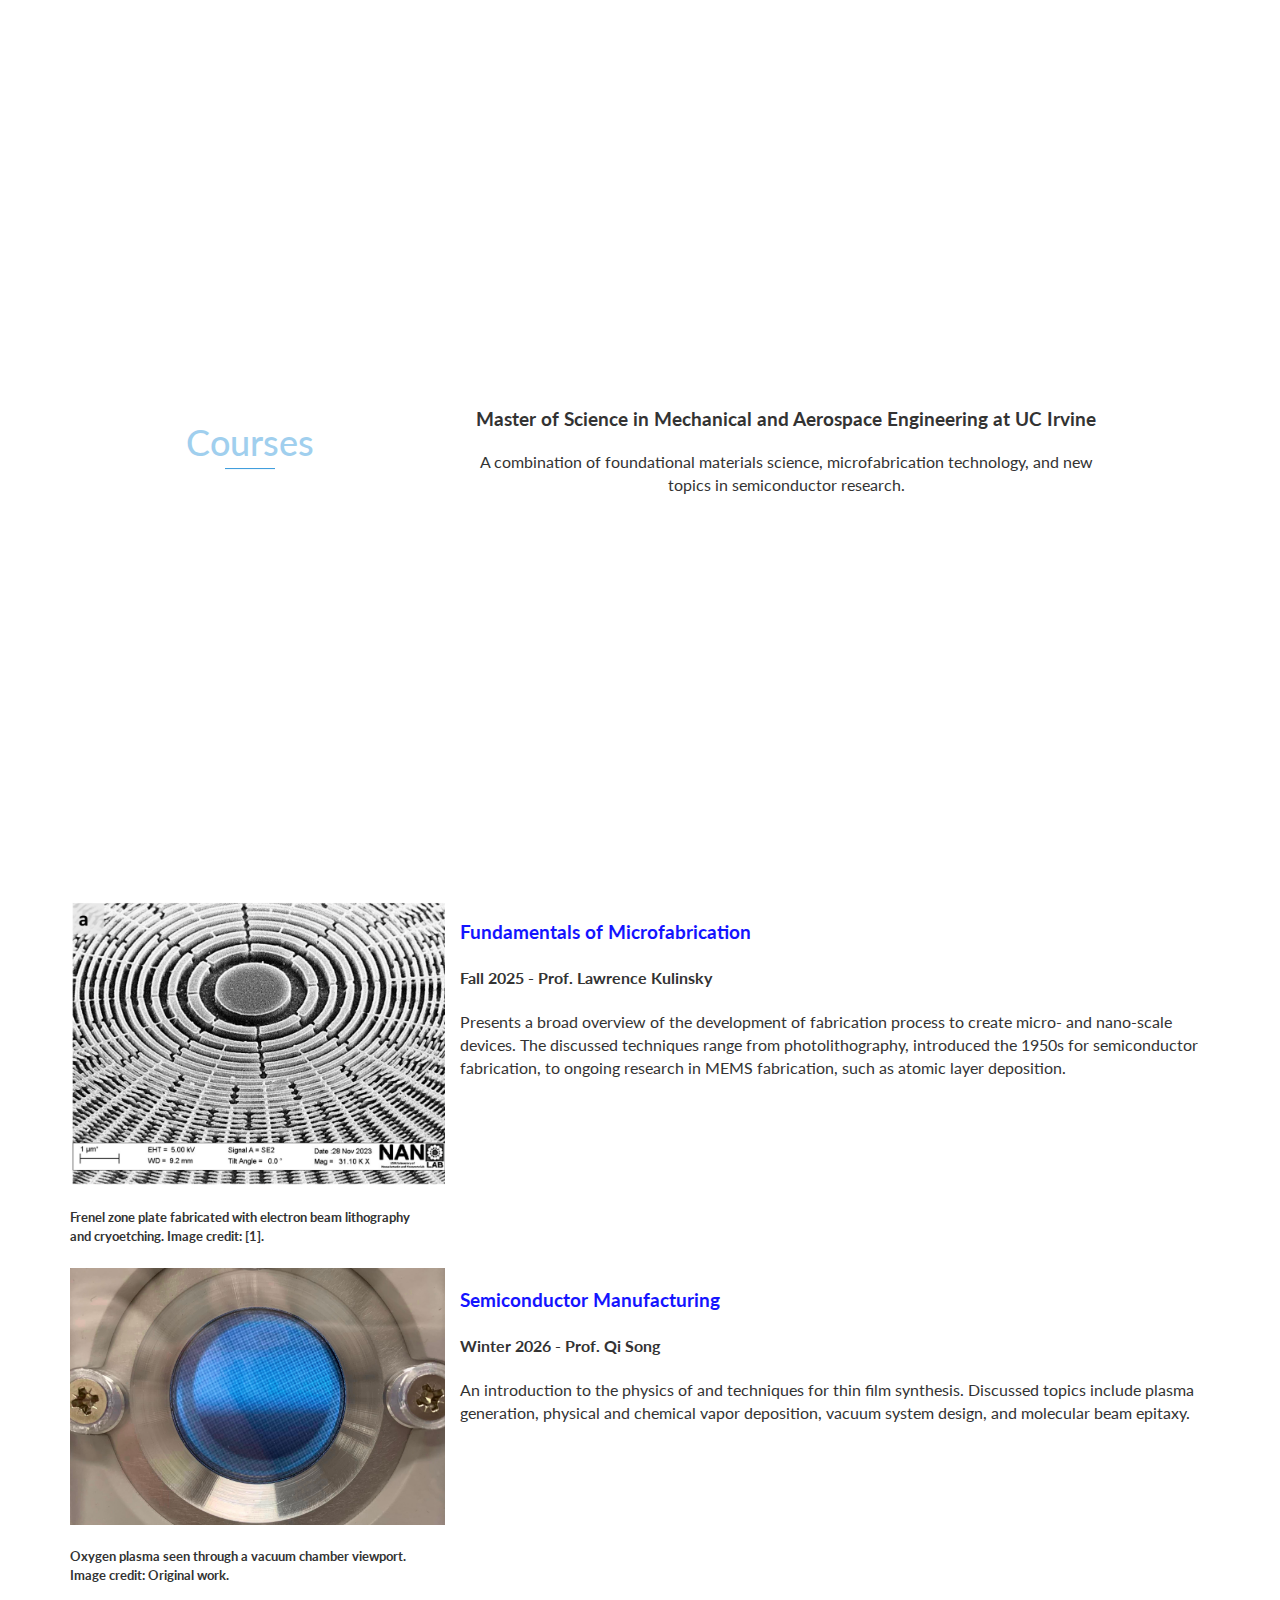
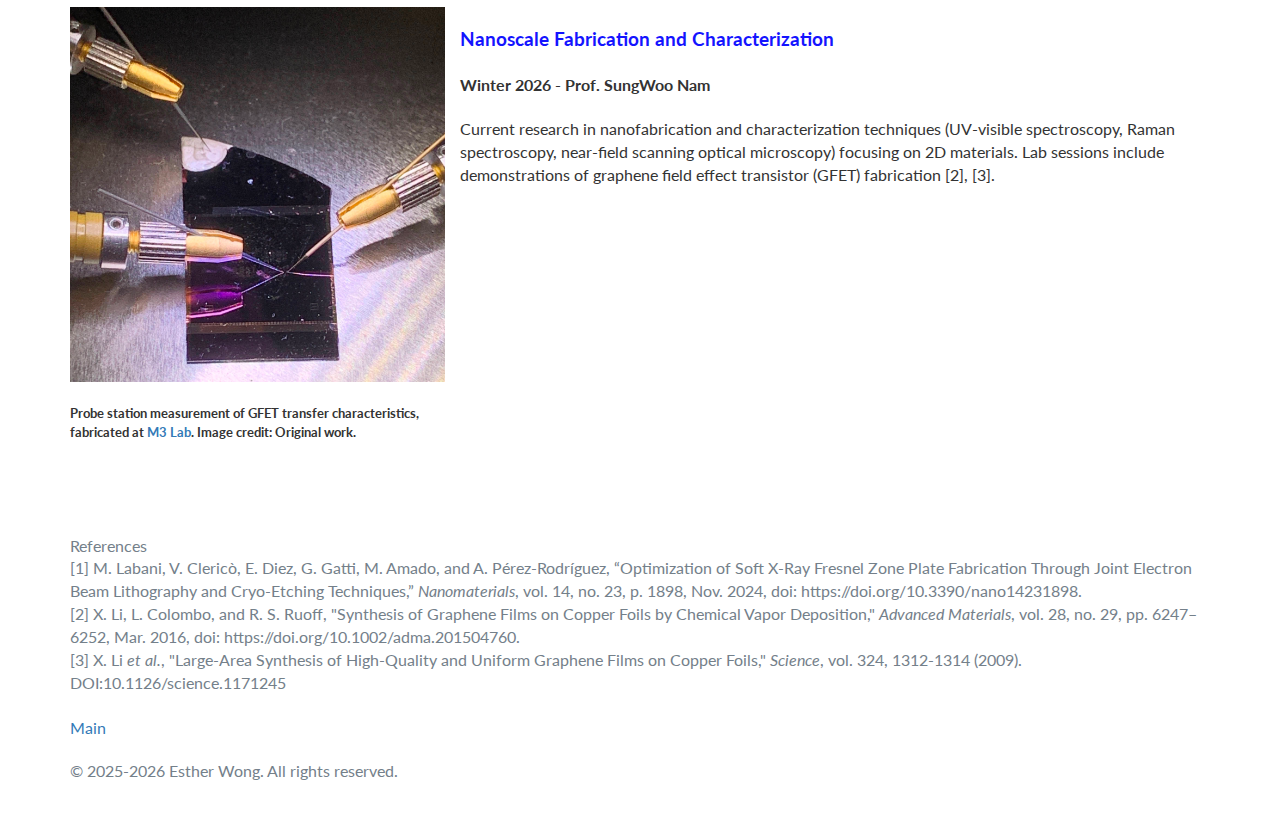
<file: CoursePage.html>
<!DOCTYPE html>
<html class="no-js" lang="en">

<head>
    <meta charset="utf-8">
    <meta http-equiv="X-UA-Compatible" content="IE=edge">
    <meta name="viewport" content="width=device-width, initial-scale=1">
    <title>Esther Wong/Courses</title>
	<link rel="shortcut icon" href="favicon.ico" type="image/x-icon">
	<link rel="icon" href="favicon.ico" type="image/x-icon">
    <link href="https://fonts.googleapis.com/css?family=Lato:300,400,700,900" rel="stylesheet">
    <link rel="stylesheet" href="libs/font-awesome/css/font-awesome.min.css">
    <link href="css/bootstrap.min.css" rel="stylesheet">
    <link href="css/styles.css" rel="stylesheet">
</head>

<body>
	<div id="lead">
        <div id="lead-content">
		        <div class="container">
		            <div class="row">
		                <div class="col-md-4">
		                    <h2 class="heading">Courses</h2>
		                </div>
		                <div class="col-md-7">
		                    <h3>Master of Science in Mechanical and Aerospace Engineering at UC Irvine</h3>
		 					<p>A combination of foundational materials science, microfabrication technology, and new topics in semiconductor research.</p>
		                </div>
		            </div>
		        </div>
		</div>
	</div>	

	<div id="lead-overlay"></div>    

			<div class="container">
	            <div class="row">
	                <div class="col-md-4">
						<img src="/images/cryoetch.png" width="375" height="286" alt="A Fresnel zone plate structure with 20 micron diameter concentric nested rings">
						<h5>Frenel zone plate fabricated with electron beam lithography and cryoetching. Image credit: [1].</h5>
	                </div>
	                <div class="col-md-8">
						<h3 style="color: #1414FF;">Fundamentals of Microfabrication</h3>
						<h4>Fall 2025 - Prof. Lawrence Kulinsky</h4>
	                    <p>
							Presents a broad overview of the development of fabrication process to create micro- and nano-scale devices. The discussed techniques range from photolithography, introduced the 1950s for semiconductor fabrication, to ongoing research in MEMS fabrication, such as atomic layer deposition. 
 						</p>
	                </div>
	            </div>
			</div>

			<div class="container">
	            <div class="row">
	                <div class="col-md-4">
						<img src="/images/O2Plasma2.jpg" width="375" alt="Light purple oxygen plasma behind a clear pane on a vacuum chamber viewport.">
						<h5>Oxygen plasma seen through a vacuum chamber viewport. Image credit: Original work.</h5>
	                </div>
	                <div class="col-md-8">
						<h3 style="color: #1414FF;">Semiconductor Manufacturing</h3>
						<h4>Winter 2026 - Prof. Qi Song</h4>
	                    <p>
							An introduction to the physics of and techniques for thin film synthesis. Discussed topics include plasma generation, physical and chemical vapor deposition, vacuum system design, and molecular beam epitaxy.
 						</p>
	                </div>
	            </div>
			</div>

			<div class="container">
	            <div class="row">
	                <div class="col-md-4">
						<img src="/images/GFET.jpg" width="375" alt="A graphene field effect transistor with 3 contact probes for electrical property characterization">
						<h5>Probe station measurement of GFET transfer characteristics, fabricated at <a href="https://nam.eng.uci.edu/" target="_blank" rel="noopener noreferrer">M3 Lab</a>. Image credit: Original work.</h5>
	                </div>
	                <div class="col-md-8">
						<h3 style="color: #1414FF;">Nanoscale Fabrication and Characterization</h3>
						<h4>Winter 2026 - Prof. SungWoo Nam</h4>
	                    <p>
							Current research in nanofabrication and characterization techniques (UV-visible spectroscopy, Raman spectroscopy, near-field scanning optical microscopy) focusing on 2D materials. Lab sessions include demonstrations of graphene field effect transistor (GFET) fabrication [2], [3].
 						</p>
	                </div>
	            </div>
			</div>

			<!-- <div class="container">
	            <div class="row">
	                <div class="col-md-4">
						<img src="/images/cryoetch.png" width="375" height="286">
						<p>Frenel zone plate etched by electron beam lithography. Image credit: Labani et al. in <i>Nanomaterials</i> . 2024.</p>
	                </div>
	                <div class="col-md-8">
						<h3>MEMS fabrication at UCI MicroSystems Lab</h3>
						<h4>September 2024&ndash;September 2025</h4>
	                    <p>
							As a Junior Specialist at the MicroSystems Lab, I had the opportunity to work in a class 100/1000 cleanroom, assisting with the fabrication of sensors out of fused silica (a high purity glass). I've worked with a sputtering system, dry and wet etching of metal and fused silica, and lithography, as well as an AFM, SEM, and LDV (laser Doppler vibrometer) to perform characterization measurements. 
						</p>
	                </div>
	            </div>
			</div> -->

	<!-- <div id="lead-overlay"></div> -->

    <footer>
		<div class="container">
            <div class="row">
                <div class="col-sm-12 copyright">
                    <p>
					 References  <br>
					 [1]  M. Labani, V. Clericò, E. Diez, G. Gatti, M. Amado, and A. Pérez-Rodríguez, “Optimization of Soft X-Ray Fresnel Zone Plate Fabrication Through Joint Electron Beam Lithography and Cryo-Etching Techniques,” <i>Nanomaterials</i>, vol. 14, no. 23, p. 1898, Nov. 2024, doi: https://doi.org/10.3390/nano14231898.‌
					<br>
					 [2] X. Li, L. Colombo, and R. S. Ruoff, "Synthesis of Graphene Films on Copper Foils by Chemical Vapor Deposition," <i>Advanced Materials</i>, vol. 28, no. 29, pp. 6247–6252, Mar. 2016, doi: https://doi.org/10.1002/adma.201504760.
					<br>
					 [3] X. Li <i>et al.</i>, "Large-Area Synthesis of High-Quality and Uniform Graphene Films on Copper Foils," <i>Science</i>, vol. 324, 1312-1314 (2009). DOI:10.1126/science.1171245
					<br><br>
					<a href="https://esthersw.github.io/index.html">Main </a>
					</p>
                </div>
            </div>
        </div>
		<div>
   		 </div>
        <div class="container">
            <div class="row">
                <div class="col-sm-5 copyright">
                    <p>
                        &copy; 2025-<script>document.write(new Date().getFullYear());</script> Esther Wong. All rights reserved.</p> 
                    </p>
                </div>
            </div>
        </div>
    </footer>

    <script src="https://ajax.googleapis.com/ajax/libs/jquery/1.12.4/jquery.min.js"></script>
    <script src="js/scripts.min.js"></script>
</body>

</html>
</file>
<file: css/styles.css>
/*!
    Title: Dev Portfolio Template
    Version: 1.2.1
    Last Change: 08/28/2017
    Author: Ryan Fitzgerald
    Repo: https://github.com/RyanFitzgerald/devportfolio-template
    Issues: https://github.com/RyanFitzgerald/devportfolio-template/issues

    Description: This file contains all the styles associated with the page
    that don't come from third party libraries. This file gets compiled using
    Gulp and send to the /css folder which is then loaded on the page.
*/
body {
    font-family: 'Lato', sans-serif;
    font-size: 16px
}

body.active {
    overflow: hidden;
    z-index: -1
}

.no-js #experience-timeline>div {
    background: #fff;
    padding: 10px;
    margin-bottom: 10px;
    border: 1px solid #dcd9d9
}

.no-js #experience-timeline>div h3 {
    font-size: 1.5em;
    font-weight: 300;
    color: #374054;
    display: inline-block;
    margin: 0
}

.no-js #experience-timeline>div h4 {
    font-size: 1.2em;
    font-weight: 300;
    color: #7e8890;
    margin: 0 0 15px 0
}

.no-js #experience-timeline>div p {
    color: #74808a;
    font-size: 0.9em;
    margin: 0
}

.no-js #experience-timeline:before,
.no-js #experience-timeline:after {
    content: none
}

@keyframes dropHeader {
    0% {
        transform: translateY(-100%)
    }

    100% {
        transform: translateY(0)
    }
}

header {
    position: absolute;
    top: 0;
    left: 0;
    right: 0;
    text-align: center;
    z-index: 10;
    animation-name: dropHeader;
    animation-iteration-count: 1;
    animation-timing-function: ease;
    animation-duration: 0.75s
}

header ul {
    display: inline-block;
    background: #fff;
    text-align: center;
    padding: 10px;
    margin: 0;
    border-bottom-right-radius: 4px;
    border-bottom-left-radius: 4px
}

header li {
    display: inline-block
}

header a {
    display: block;
    color: #3498db;
    padding: 10px
}

header a:hover {
    color: #217dbb;
    text-decoration: none;
    background: #eee;
    border-radius: 4px
}

header a:focus {
    color: #3498db;
    text-decoration: none
}

header.active {
    display: block
}

header.sticky {
    position: fixed;
    z-index: 999
}

#menu.active {
    display: block
}

#mobile-menu-open {
    display: none;
    cursor: pointer;
    position: fixed;
    right: 15px;
    top: 10px;
    color: #3498db;
    font-size: 1.5em;
    z-index: 20;
    padding: 0 7px;
    border-radius: 4px;
    background: #fff
}

#mobile-menu-close {
    display: none;
    text-align: right;
    width: 100%;
    background: #fff;
    font-size: 1.5em;
    padding-right: 15px;
    padding-top: 10px;
    cursor: pointer;
    color: #3498db
}

#mobile-menu-close span {
    font-size: 0.5em;
    text-transform: uppercase
}

#mobile-menu-close i {
    vertical-align: middle
}

footer {
    padding: 50px 0
}

.copyright {
    padding-top: 20px
}

.copyright p {
    margin: 0;
    color: #74808a
}

.top {
    text-align: center
}

.top span {
    cursor: pointer;
    display: block;
    margin: 15px auto 0 auto;
    width: 35px;
    height: 35px;
    border-radius: 50%;
    border: 3px solid #b9bfc4;
    text-align: center
}

.top i {
    color: #74808a
}

.social {
    text-align: right
}

.social ul {
    margin: 5px 0 0 0;
    padding: 0
}

.social li {
    display: inline-block;
    font-size: 1.25em;
    list-style: none
}

.social a {
    display: block;
    color: #74808a;
    padding: 10px
}

.social a:hover {
    color: #3498db
}

.social img {
	width:auto;
	height:20px;
	margin-bottom: 4px;
}

.social .resume-icon {
	position:relative;
}

.social .img-hover {
	display: none;
	position:absolute;
	bottom:10px;
	left:10px;
	z-index:99;
}

.social .resume-icon:hover .img-hover {
	display: inline;
}

.btn-rounded-white {
    display: inline-block;
    color: #fff;
    padding: 15px 25px;
    border: 3px solid #fff;
    border-radius: 30px;
    transition: .5s ease all
}

.btn-rounded-white:hover {
    color: #3498db;
    background: #fff;
    text-decoration: none
}

.shadow {
    box-shadow: 0 1px 3px rgba(0, 0, 0, 0.12), 0 1px 2px rgba(0, 0, 0, 0.24)
}

.shadow-large {
    box-shadow: 0 3px 6px rgba(0, 0, 0, 0.08), 0 3px 6px rgba(0, 0, 0, 0.15)
}

.heading {
    position: relative;
    display: inline-block;
    font-weight: 300;
    margin: 0 0 30px 0
    color: #000;
}

.heading:after {
    position: absolute;
    content: '';
    top: 100%;
    height: 1px;
    width: 50px;
    left: 0;
    right: 0;
    margin: 0 auto;
    background: #3498db
}

.background-alt {
    background: #f2f2f5
}

#lead {
    position: relative;
    height: 100vh;
    min-height: 500px;
    max-height: 1080px;
    background-size: cover;
    padding: 15px;
    overflow: hidden
}

#lead-content {
    position: absolute;
    z-index: 10;
    top: 50%;
    left: 50%;
    transform: translate(-50%, -50%);
    text-align: center
}

#lead-content h1 {
    margin-bottom: 10px
}

#lead-content h1 {
    color: #000000;
    font-weight: 900;
    font-size: 5em;
    text-transform: uppercase;
    letter-spacing: 0.05em;
    line-height: 0.9em
}

#lead-content h2 {
    color: #a0cfee;
    font-weight: 500;
    font-size: 2.25em;
    margin-bottom: 15px
}

#lead-overlay {
    position: absolute;
    height: 100%;
    width: 100%;
    top: 0;
    right: 0;
    bottom: 0;
    left: 0;
    background: rgba(255, 255, 255);
    z-index: 1
}

#lead-down {
    position: absolute;
    left: 0;
    right: 0;
    width: 100%;
    text-align: center;
    z-index: 10;
    bottom: 15px;
    color: rgba(116, 128, 128);
}

#lead-down span {
    cursor: pointer;
    display: block;
    margin: 0 auto;
    width: 35px;
    height: 35px;
    border-radius: 50%;
    border: 3px solid rgba(116, 128, 138);
    text-align: center
}

#lead-down span:hover {
	color: rgba(55, 152, 219);
}

#lead-down i {
    animation: pulsate 1.5s ease;
    animation-iteration-count: infinite;
    padding-top: 5px
}

@keyframes pulsate {
    0% {
        transform: scale(1, 1)
    }

    50% {
        transform: scale(1.2, 1.2)
    }

    100% {
        transform: scale(1, 1)
    }
}

#about {
    padding: 75px 15px;
    border-bottom: 1px solid #dcd9d9
}

#about h2 {
    color: #000
}

#about p {
    color: #000;
    margin: 0
}

#experience {
    padding: 50px 15px;
    text-align: center;
    border-bottom: 1px solid #dcd9d9
}

#experience h2 {
    color: #000
}

#experience-timeline {
    margin: 30px auto 0 auto;
    position: relative;
    max-width: 1000px
}

#experience-timeline:before {
    position: absolute;
    content: '';
    top: 0;
    bottom: 0;
    left: 280px;
    right: auto;
    height: 100%;
    width: 3px;
    background: #000;
    z-index: 0
}

#experience-timeline:after {
    position: absolute;
    content: '';
    width: 3px;
    height: 40px;
    background: #000;
    top: 100%;
    left: 280px;
}

.vtimeline-content {
    margin-left: 350px;
    background: #fff;
    border: 1px solid #e6e6e6;
    padding: 15px;
    border-radius: 3px;
    text-align: left
}

.vtimeline-content h3 {
    font-size: 1.5em;
    font-weight: 300;
    color: #000;
    display: inline-block;
    margin: 0
}

.vtimeline-content h4 {
    font-size: 1.2em;
    font-weight: 300;
    color: #000;
    margin: 0 0 15px 0
}

.vtimeline-content p {
    color: #000;
    font-size: 0.9em;
    margin: 0
}

.vtimeline-point {
    position: relative;
    display: block;
    vertical-align: top;
    margin-bottom: 30px
}

.vtimeline-pic {
	position:relative;
	width: 100px;
    height: 100px;
    border-radius: 50%;
    float: left;
    z-index: 99;
    margin-left: 230px;
    background:#fff;
    overflow:hidden;
    border: 0.5px solid rgba(160, 160, 160, 0.3);
    padding:5px;
}

.vtimeline-pic:hover {
	border: 0.5px solid rgba(55, 152, 219, 0.3);
}

.vtimeline-img-1 {
	width:100%;
	height:auto;

	margin-top: 25%;
}

.vtimeline-img-2 {
	width:100%;
	height:auto;
}

.vtimeline-img-3 {
	width:100%;
	height:auto;

	margin-top: 25%;
}

.vtimeline-img-4 {
	width:90%;
	height:auto;

	margin-right: 5%;
	margin-top: 5%;
}

.vtimeline-img-5 {
	width:90%;
	height:auto;

	margin-right: 5%;
	margin-top: 5%;
}

.vtimeline-icon {
    position: relative;
    color: #fff;
    width: 50px;
    height: 50px;
    background: #000;
    border-radius: 50%;
    float: left;
    z-index: 99;
    margin-left: 280px
}

.vtimeline-icon i {
    display: block;
    font-size: 2em;
    margin-top: 10px
}

.vtimeline-date {
    width: 260px;
    text-align: left;
    position: absolute;
    left: 0;
    top: 25px;
    font-weight: 300;
    color: #000
}

#education {
    padding: 50px 15px 20px 15px;
    border-bottom: 1px solid #dcd9d9;
    text-align: center
}

#education h2 {
    color: #374054;
    margin-bottom: 50px
}

.education-activities {
	display:flex;
	width:100%;
}

.education-block {
	width:45.5%;
    max-width: 700px;
    margin: 0 1.5% 30px 3%;
    padding: 15px;
    border: 1px solid #dcd9d9;
    text-align: left
}

.activities-block {
	width:45.5%;
    max-width: 700px;
    margin: 0 3% 30px 1.5%;
    padding-left: 30px;
    padding-top:5px;
    border: 1px solid #dcd9d9;
    text-align: left
}

.education-block h3 {
    font-weight: 500;
    float: left;
    margin: 0;
    color: #374054
}

.education-block span {
    color: #74808a;
    float: right
}

.education-block h4 {
    color: #74808a;
    clear: both;
    font-weight: 500;
    margin: 0 0 15px 0
}

.activities-block h5 {
    color: #74808a;
    clear: both;
    font-weight: 500;
    margin: 10px 0 10px 0;
    font-size:1em;
}

.education-block p,
.education-block ul {
    margin: 0;
    color: #74808a;
    font-size: 0.9em
}

.education-block ul {
    padding: 0 0 0 15px
}

.activities-block p,
.activities-block ul {
    margin: 0;
    color: #74808a;
    font-size: 0.9em
}

#projects {
    padding: 50px 15px;
    border-bottom: 1px solid #dcd9d9;
    text-align: center
}

#projects h2 {
    color: #374054;
    margin-bottom: 50px
}

.project {
    position: relative;
    max-width: 900px;
    margin: 0 auto 30px auto;
    overflow: hidden;
    background: #fff;
    border-radius: 4px
}

.project-row-1 {
	display:flex;
	margin-bottom: 30px;
}

.project-row-2 {
	display:flex;
	margin-bottom: 30px;
}

.project-row-3 {
	display:flex;
	margin-bottom: 30px;
}

.project-left {
	background: #fff;
	position:relative;
	width:45%;
	border:0.5px solid rgba(160, 160, 160, 0.3);
	text-align: left;
	margin-right: 10%;
}

.project-right {
	background: #fff;
	position: relative;
	width:45%;
	border:0.5px solid rgba(160, 160, 160, 0.3);
	text-align: left;
}

.project-header {
	margin-top: -15px;
	border-bottom: 0.5px solid rgba(160, 160, 160, 0.3);
}

.project-header h3 {
	padding:0;
	margin:25px 0 0 15px;
	font-weight:300;
}

.project-header a {
	color:#000
}

.project-header a:hover {
	color:rgba(55, 152, 219);
	text-decoration: none;
}

.project-header p {
	padding:0;
	margin:0 0 10px 15px;
	font-weight:200;
}

.project-image-2 {
	display: block;
	overflow: hidden;
}

.project-row-1 .project-image-2 img {
	width:100%;
	height:auto;
	max-height:280px;

	-webkit-transition: all 1s ease; /* Safari and Chrome */
    -moz-transition: all 1s ease; /* Firefox */
    -ms-transition: all 1s ease; /* IE 9 */
    -o-transition: all 1s ease; /* Opera */
    transition: all 1s ease;
}

.project-row-2 .project-image-2 img {
	width:100%;
	height:auto;
	max-height:276px;

	-webkit-transition: all 1s ease; /* Safari and Chrome */
    -moz-transition: all 1s ease; /* Firefox */
    -ms-transition: all 1s ease; /* IE 9 */
    -o-transition: all 1s ease; /* Opera */
    transition: all 1s ease;
}

.project-row-3 .project-image-2 img {
	width:100%;
	height:auto;
	max-height:350px;

	-webkit-transition: all 1s ease; /* Safari and Chrome */
    -moz-transition: all 1s ease; /* Firefox */
    -ms-transition: all 1s ease; /* IE 9 */
    -o-transition: all 1s ease; /* Opera */
    transition: all 1s ease;
}

.project-image-2:hover img {
	-webkit-transform:scale(1.1); /* Safari and Chrome */
    -moz-transform:scale(1.1); /* Firefox */
    -ms-transform:scale(1.1); /* IE 9 */
    -o-transform:scale(1.1); /* Opera */
    transform:scale(1.1);
}

.project-description {
	position: absolute;
	width: 100%;
	bottom:0 ;
	background: rgba(255, 255, 255, 0.7);
}

.project-description p {
	padding: 0 20px 0 20px;
}

.project-image {
    position: absolute;
    left: 0;
}

.project-info {
    position: absolute;
    top: 50%;
    transform: translateY(-50%);
    margin-left: 300px;
    padding: 15px
}

.project-info h3 {
    font-size: 1.5em;
    font-weight: 300;
    color: #374054;
    margin: 0 0 15px 0
}

.project-info p {
    color: #74808a;
    margin: 0 0 15px 0;
    font-size: 0.9em
}

.no-image .project-info {
    position: relative;
    margin: 0;
    padding: 30px 15px;
    transform: none
}

#more-projects {
    display: none
}

#skills {
    padding: 50px 15px;
    text-align: center;
    border-bottom: 1px solid #dcd9d9
}

#skills h2 {
    color: #374054;
    margin-bottom: 50px;
}

#skills ul {
    display: block;
    margin: 0 auto;
    padding: 0;
    max-width: 800px
}

#skills li {
    display: inline-block;
    margin: 7px;
    padding: 5px 10px;
    color: #374054;
    background: #e4e4ea;
    list-style: none;
    cursor: default;
    font-size: 1.2em
}

#contact {
    padding: 50px 15px;
    background: rgba(242, 242, 245);
    text-align: center;
    border-bottom: 1px solid #dcd9d9;
}

#contact h2 {
    margin: 0 0 15px 0;
    color: #000;
    font-weight: 500
}

#contact-form {
    max-width: 500px;
    margin: 0 auto
}

#contact-form input,
#contact-form textarea {
    display: block;
    width: 100%;
    padding: 10px;
    border-radius: 4px;
    border: none;
    margin-bottom: 10px;
    background: #1d6fa5;
    color: #fff;
    transition: .5s ease all
}

#contact-form input::-webkit-input-placeholder,
#contact-form textarea::-webkit-input-placeholder {
    color: #fff
}

#contact-form input:-moz-placeholder,
#contact-form textarea:-moz-placeholder {
    color: #fff;
    opacity: 1
}

#contact-form input::-moz-placeholder,
#contact-form textarea::-moz-placeholder {
    color: #fff;
    opacity: 1
}

#contact-form input:-ms-input-placeholder,
#contact-form textarea:-ms-input-placeholder {
    color: #fff
}

#contact-form input:focus,
#contact-form textarea:focus {
    outline: none;
    background: #16527a
}

#contact-form textarea {
    height: 150px;
    resize: none
}

#contact-form button {
    display: block;
    width: 100%;
    background: #fff;
    border-radius: 4px;
    padding: 5px 10px;
    border: none;
    color: #3498db;
    font-weight: 700;
    box-shadow: 0 1px 3px rgba(0, 0, 0, 0.12), 0 1px 2px rgba(0, 0, 0, 0.24);
    transition: .5s ease all
}

#contact-form button:hover {
    box-shadow: 0 10px 20px rgba(0, 0, 0, 0.19), 0 6px 6px rgba(0, 0, 0, 0.23)
}

.optional-section {
    padding: 50px 15px;
    text-align: center;
    border-top: 1px solid #dcd9d9
}

.optional-section h2 {
    color: #374054
}

.optional-section-block {
    max-width: 700px;
    margin: 0 auto 30px auto;
    padding: 15px;
    border: 1px solid #dcd9d9;
    background: #fff;
    text-align: left
}

.optional-section-block h3 {
    font-weight: 500;
    margin: 0 0 15px 0;
    color: #374054
}

.optional-section-block h4 {
    color: #74808a;
    clear: both;
    font-weight: 500;
    margin: 0 0 15px 0
}

.optional-section-block p,
.optional-section-block ul {
    margin: 0 0 15px 0;
    color: #74808a;
    font-size: 0.9em
}

.optional-section-block ul {
    padding: 0 0 0 15px
}

@media only screen and (max-width: 750px) {

    #experience-timeline:before,
    #experience-timeline:after {
        left: 23px
    }

    .vtimeline-date {
        width: auto;
        text-align: left;
        position: relative;
        margin-bottom: 15px;
        display: block;
        margin-left: 70px
    }

    .vtimeline-icon {
        margin-left: 0
    }

    .vtimeline-content {
        margin-left: 70px
    }
}

@media only screen and (max-width: 992px) {
    #lead {
        height: auto;
        min-height: auto;
        max-height: auto;
        padding: 100px 15px
    }

    #lead-content {
        position: relative;
        transform: none;
        left: auto;
        top: auto
    }

    #lead-content h1 {
        font-size: 3em
    }

    #about {
        text-align: center
    }

    #about p {
        text-align: left
    }
}

@media only screen and (max-width: 768px) {
    header {
        position: fixed;
        display: none;
        z-index: 999;
        animation: none;
        bottom: 0;
        height: 100%
    }

    #mobile-menu-open,
    #mobile-menu-close {
        display: block
    }

    #menu {
        height: 100%;
        overflow-y: auto;
        box-shadow: none;
        border-radius: 0;
        width: 100%
    }

    #menu li {
        display: block;
        margin-bottom: 10px
    }

    #lead-content h1 {
        font-size: 2em
    }

    #lead-content h2 {
        font-size: 1.3em
    }

    #lead-content a {
        padding: 10px 20px
    }

    #lead-down {
        display: none
    }

    .education-block h3,
    .education-block span {
        float: none
    }

    .project-image {
        display: none
    }

    .project-info {
        position: relative;
        margin: 0;
        padding: 30px 15px;
        top: auto;
        transform: none
    }

    footer {
        text-align: center
    }

    .social {
        text-align: center
    }
}

@media only screen and (max-width: 480px) {
    #lead-content h1 {
        font-size: 1.5em
    }

    #lead-content h2 {
        font-size: 1em
    }

    #lead-content a {
        font-size: 0.9em;
        padding: 5px 10px
    }
}
</file>
